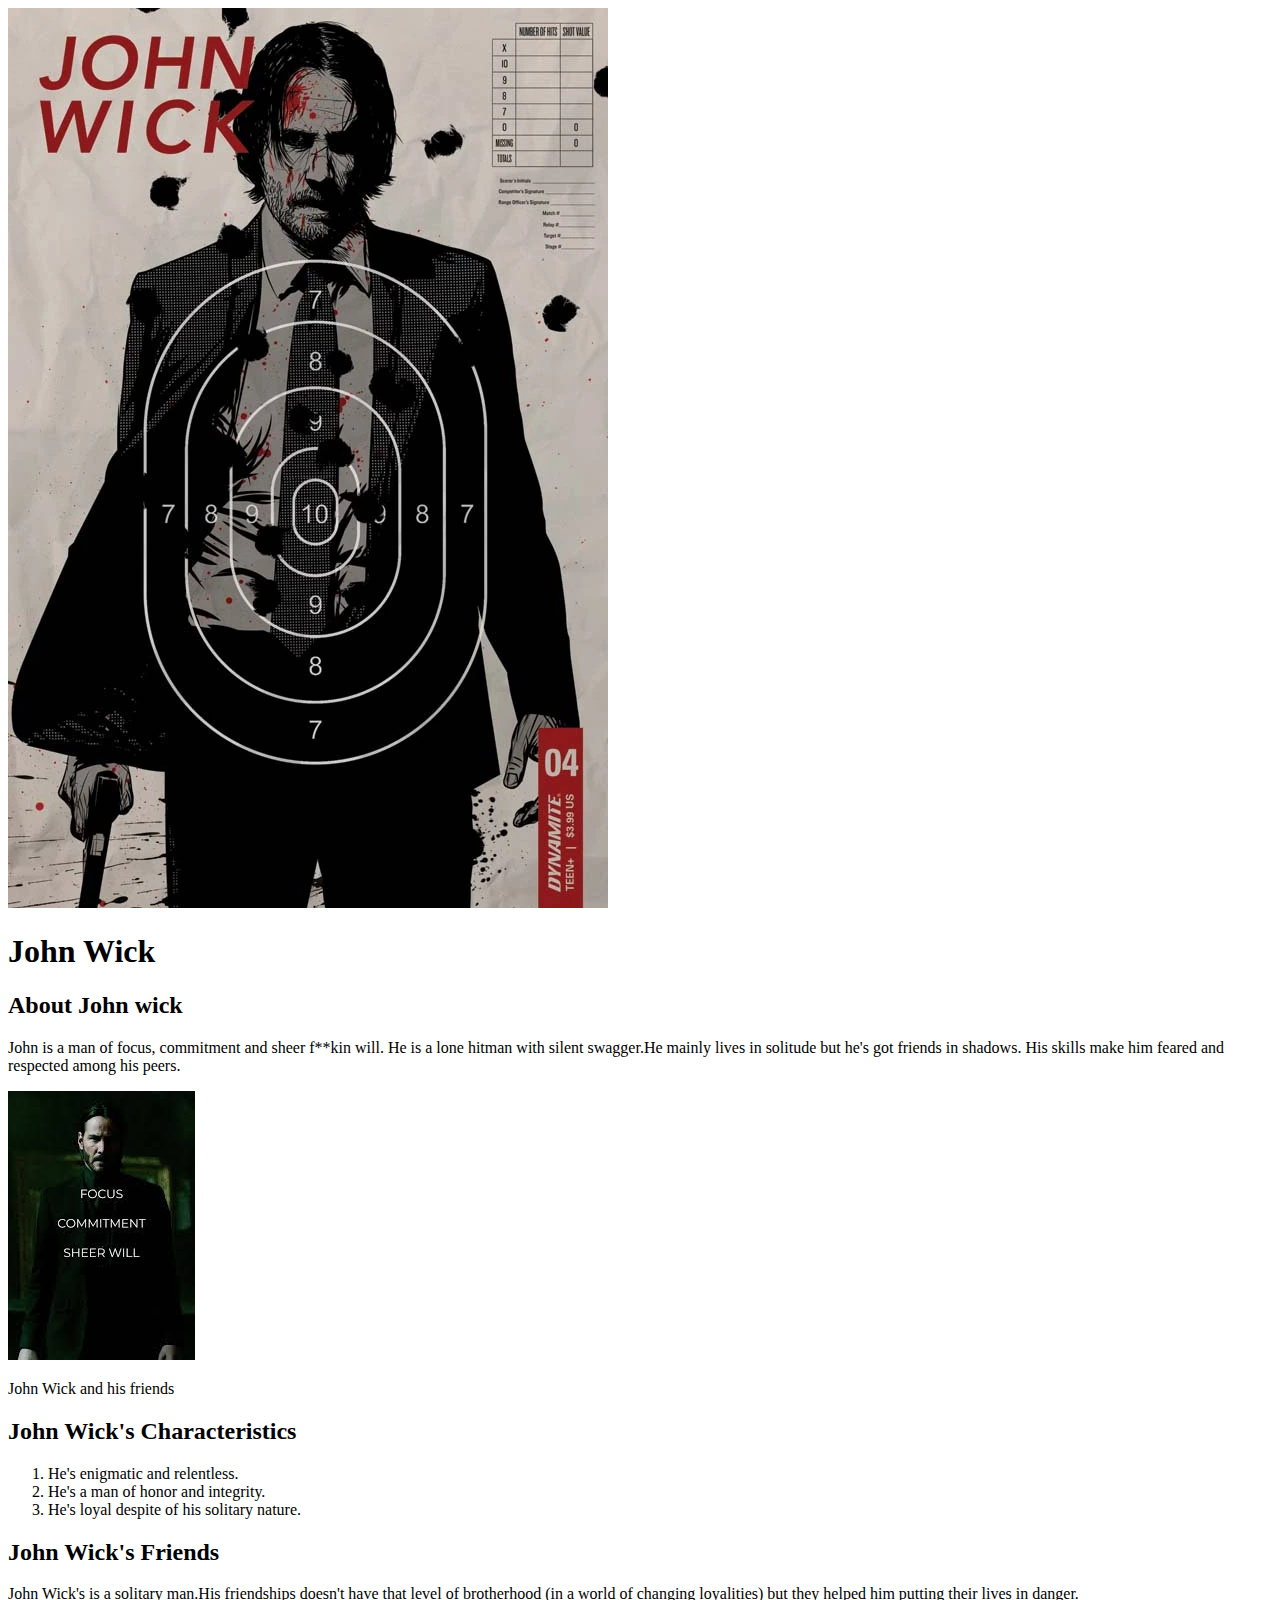
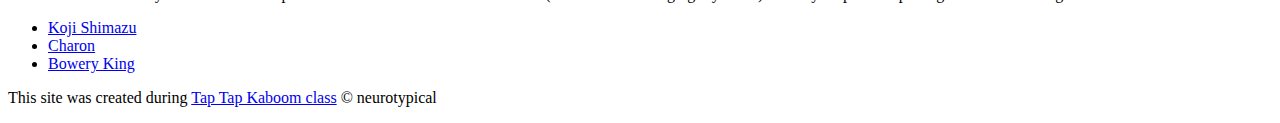
<file: index.html>
<!DOCTYPE html>

<html>
    <head>
        <title>John Wick</title>
    </head>
    <body>
        <!--header element -->
        <header>
            <img src="img/Avatar.jpg">
            <h1>John Wick</h1>
        </header>

        <!-- main element-->
        <main>
            <h2>About John wick </h2>
            <p>John is a man of focus, commitment and sheer f**kin will. 
                He is a lone hitman with silent swagger.He mainly lives in solitude but he's got friends in shadows. 
                His skills make him feared and respected among his peers.</p>
            <img src="img/focus.jpeg">
            <p>John Wick and his friends</p>
            <h2>John Wick's Characteristics</h2>
            <ol>
                <li>He's enigmatic and relentless.</li>
                <li>He's a man of honor and integrity.</li>
                <li>He's loyal despite of his solitary nature.</li>
            </ol>
            <h2>John Wick's Friends</h2>
            <p>John Wick's is a solitary man.His friendships doesn't have that level of brotherhood 
                (in a world of changing loyalities) but they helped him putting their lives in danger.</p>
            <ul>
                <li><a href="https://johnwick.fandom.com/wiki/Koji_Shimazu" target="_blank">Koji Shimazu</a></li>
                <li><a href="https://hero.fandom.com/wiki/Charon_(John_Wick)" target="_blank">Charon</a></li>
                <li><a href="https://johnwick.fandom.com/wiki/The_Bowery_King" target="_blank">Bowery King</a></li>
            </ul>
        </main>

        <footer>
            <p>This site was created during 
                <a href="http:/taptapkaboom.com">
                    Tap Tap Kaboom class</a> &copy; neurotypical</p>
        </footer>

    </body>
</html>
</file>
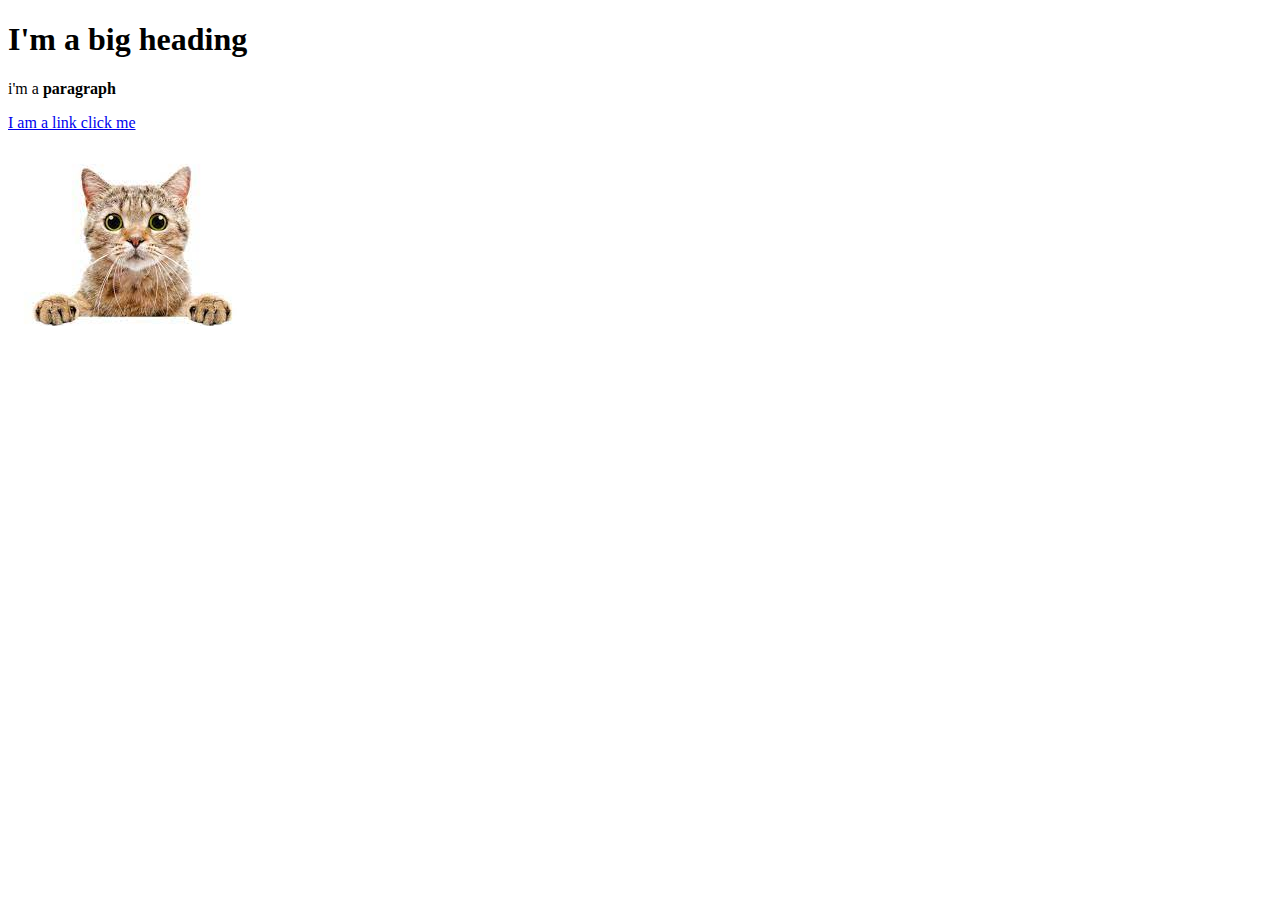
<file: favorite.html>
<!DOCTYPE html>


<html>
  <head>
    <title>Title</title>
  </head>
  <body>
    <h1>I'm a big heading</h1>
    <p>i'm a <b>paragraph</b></p>
    <a href="http://google.com" target="_blank" 
      title="let's go to google">I am a link click me
    </a>
      <br>
      <img src="[data-uri]">
  </body>
</html>
</file>
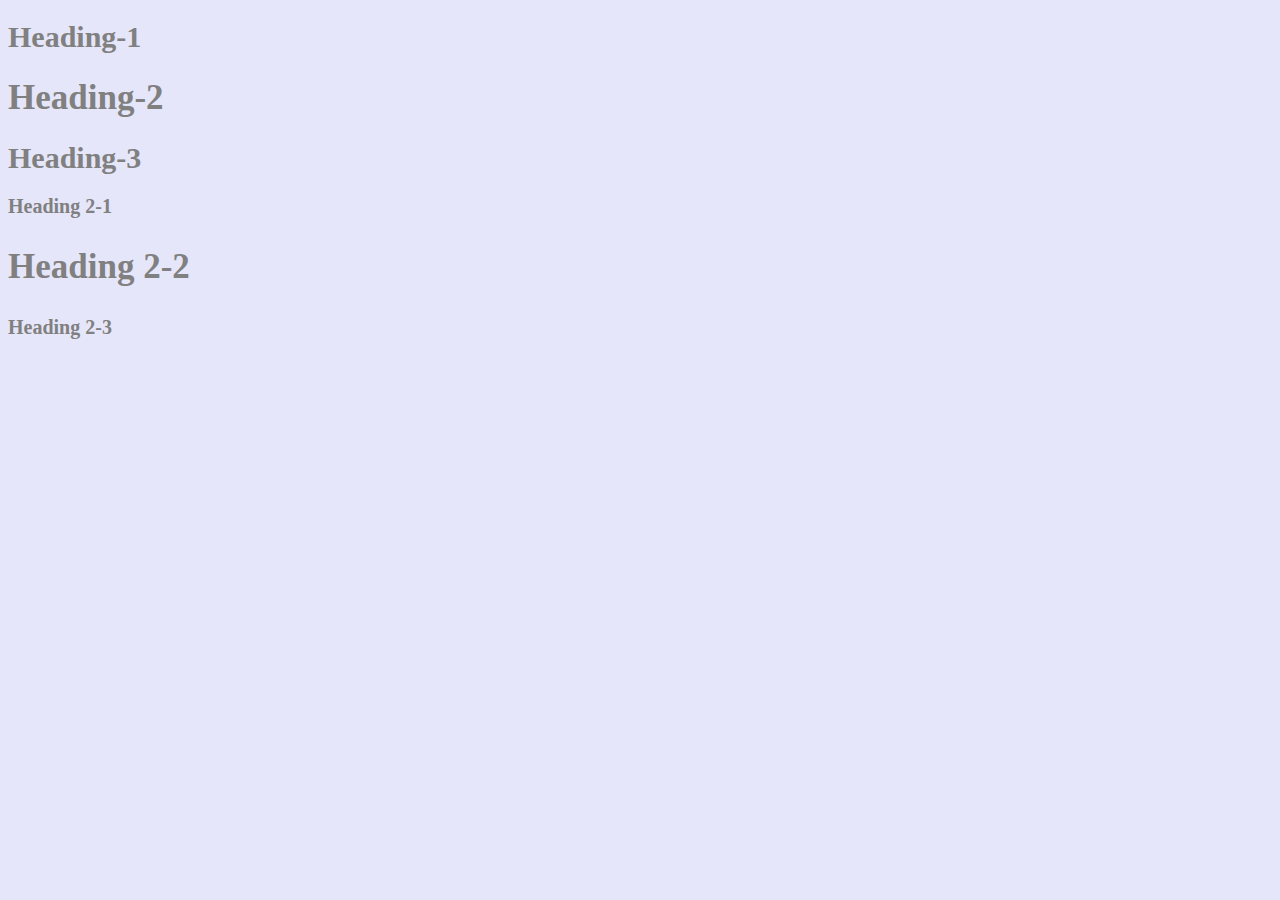
<file: style-favorite.html>
<!DOCTYPE html>

<html>
    <head>
        <title>Style</title>
        <link rel="stylesheet" type="text/css" href="css/favorite.css">
    </head>
    <body>
        <h1><span>Heading</span>-1</h1>
        <h1 class="big">Heading-2</h1>
        <h1>Heading-3</h1>
        <h2>Heading 2-1</h2>
        <h2 class="big">Heading 2-2</h2>
        <h2>Heading 2-3</h2>
    </body>
</html>
</file>
<file: css/favorite.css>
body{
    background-color: lavender;

}

h1{
font-size: 30px;
color: grey;
}
h2{
color: grey;
font-size: 20px;
}

.big{
font-size: 35px;
}

span{
color: grey;
}
</file>
